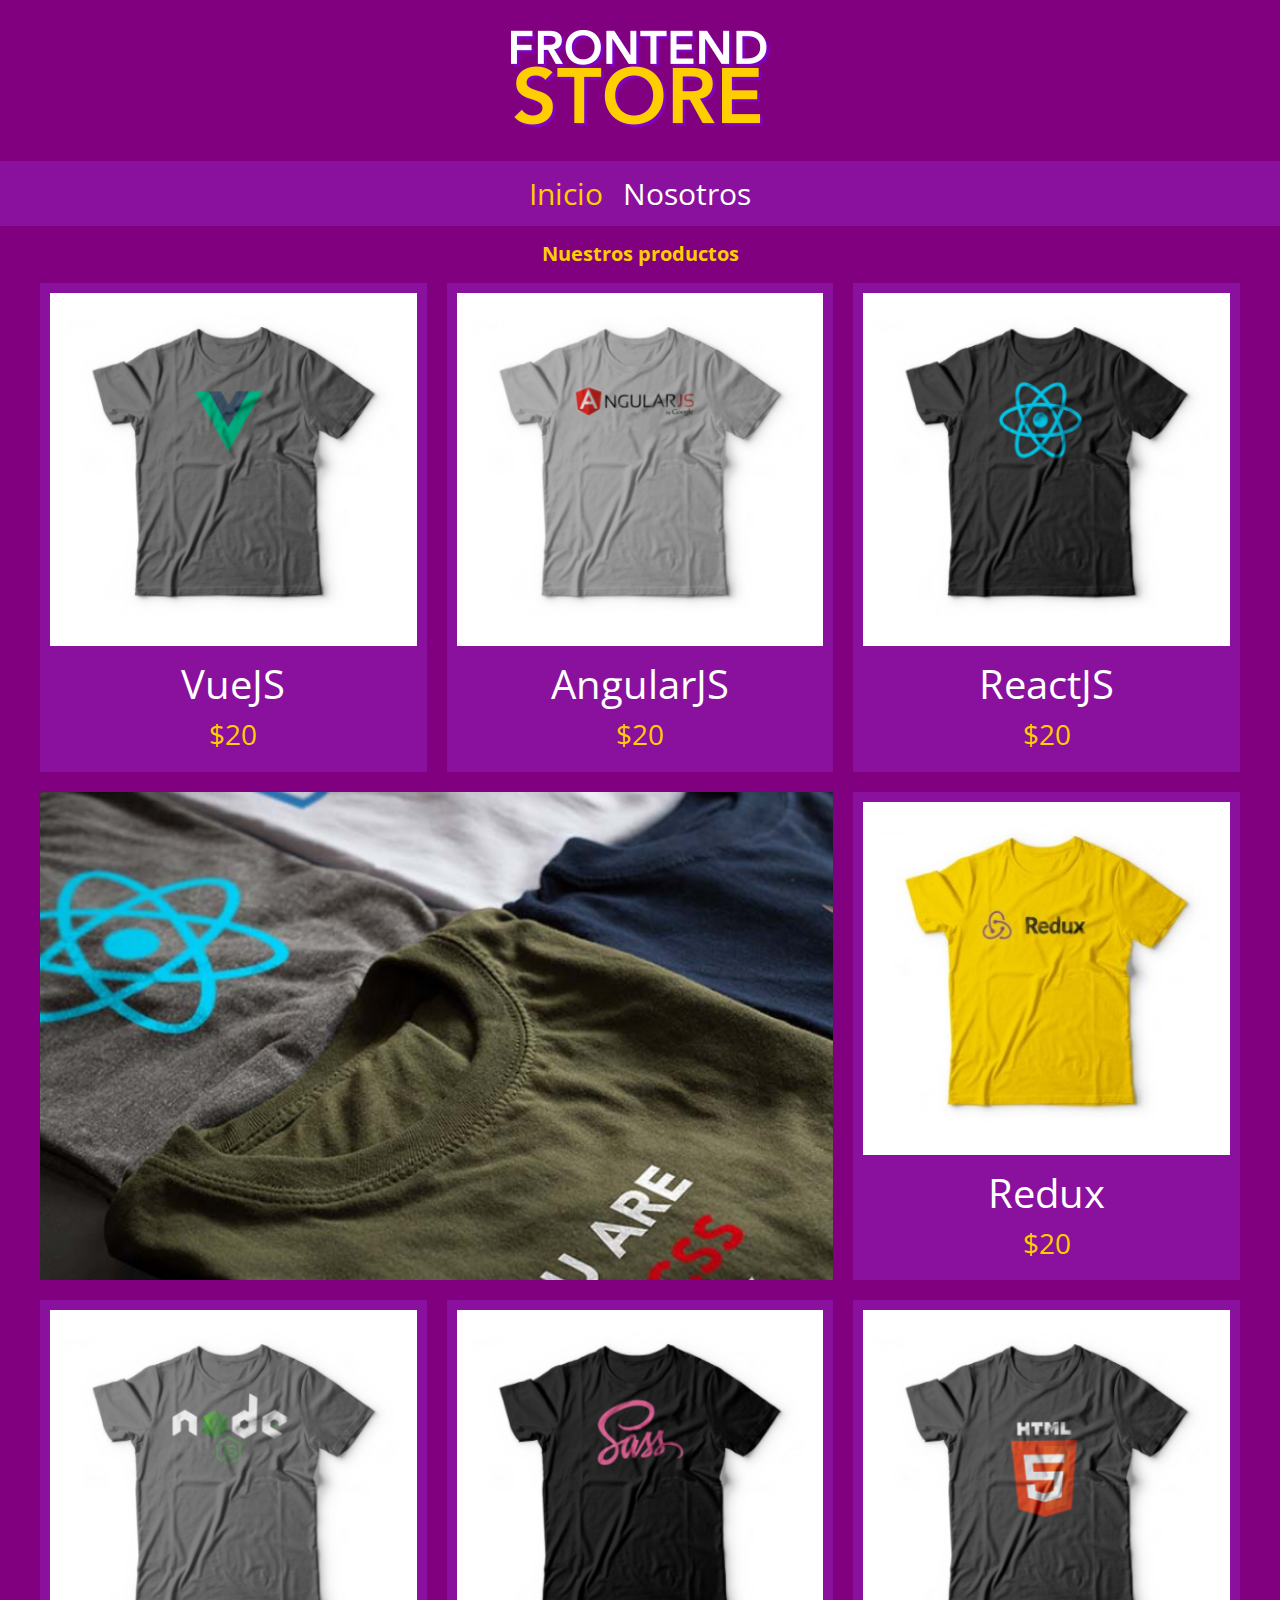
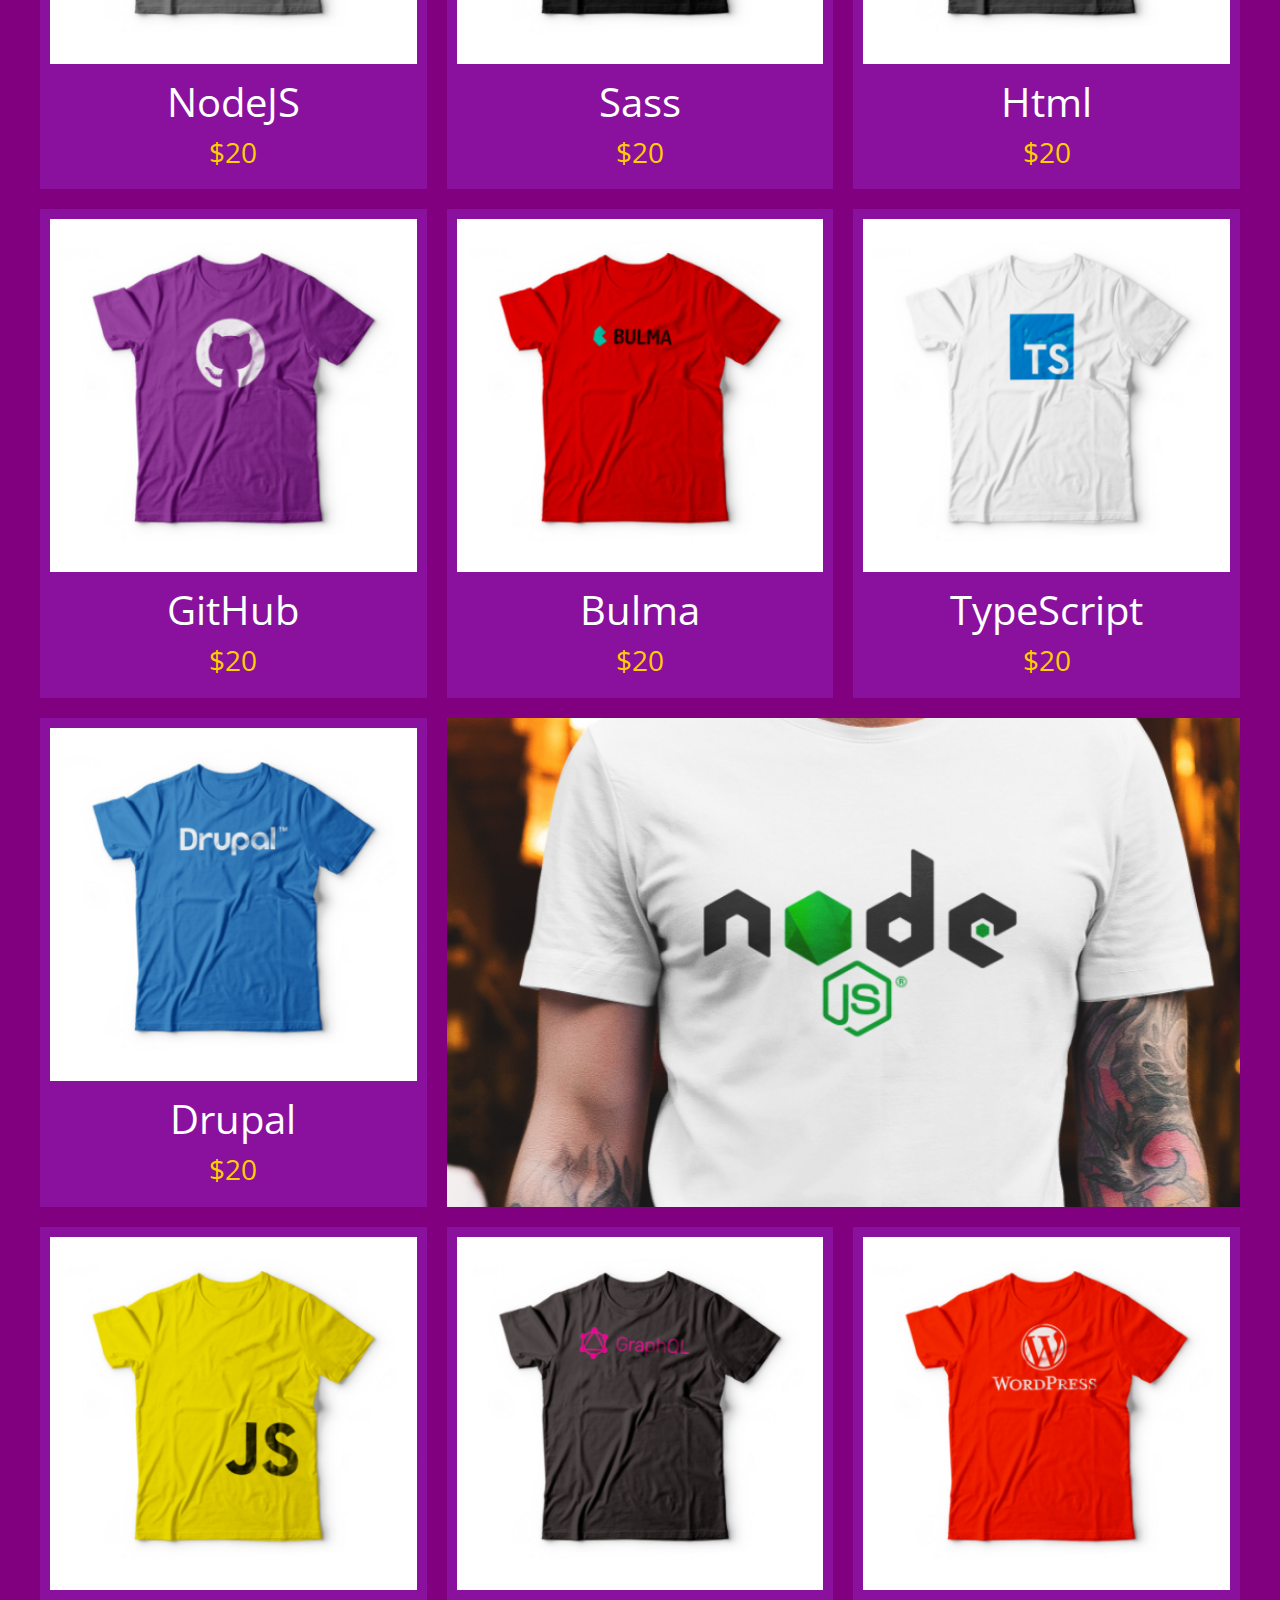
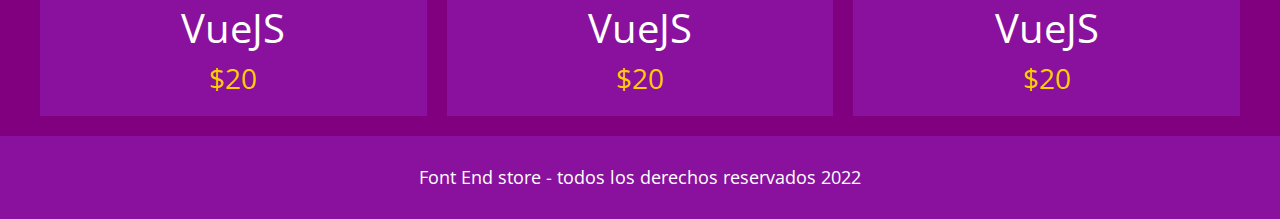
<file: index.html>
<!DOCTYPE html>
<html lang="en">
<head>
    <meta charset="UTF-8">
    <meta http-equiv="X-UA-Compatible" content="IE=edge">
    <meta name="viewport" content="width=device-width, initial-scale=1.0">
    <title>Frontend Store</title>
    <link rel="stylesheet" href="/css/style.css">
    <link rel="preconnect" href="https://fonts.googleapis.com">
<link rel="preconnect" href="https://fonts.gstatic.com" crossorigin>
<link href="https://fonts.googleapis.com/css2?family=Open+Sans&display=swap" rel="stylesheet">
    <link rel="stylesheet" href="/css/normalize.css">
</head>
<body>
        <header class="header" >
            <a href="">
                <img class="header__logo " src="./img/logo.png" alt="Logotipo">
            </a>
        </header>

        <nav class="navegacion">
            <a class="navegacion__enlace navegacion__enlace--activo" href="./index.html">Inicio</a>
            <a class="navegacion__enlace" href="./nosostros.html">Nosotros</a>
        </nav>
        <main class="contenedor">
            <h1> Nuestros productos</h1>
            <div class="grid">
              
                <div class="producto">
                    <a href="producto.html">
                        <img class="producto__imagen" src="./img/1.jpg" alt="imagen camisa">
                        <div class="producto__informacion">
                            <p class="producto__nombre">VueJS</p>
                            <p class="producto__precio">$20</p>
                        </div>
                    </a>
                </div><!--  producto -->
              
                <div class="producto">
                    <a href="producto.html">
                        <img class="producto__imagen" src="./img/2.jpg" alt="imagen camisa">
                        <div class="producto__informacion">
                            <p class="producto__nombre">AngularJS</p>
                            <p class="producto__precio">$20</p>
                        </div>
                    </a>
                </div><!--  producto -->
              
                <div class="producto">
                    <a href="producto.html">
                        <img class="producto__imagen" src="./img/3.jpg" alt="imagen camisa">
                        <div class="producto__informacion">
                            <p class="producto__nombre">ReactJS</p>
                            <p class="producto__precio">$20</p>
                        </div>
                    </a>
                </div><!--  producto -->
              
                <div class="producto">
                    <a href="producto.html">
                        <img class="producto__imagen" src="./img/4.jpg" alt="imagen camisa">
                        <div class="producto__informacion">
                            <p class="producto__nombre">Redux</p>
                            <p class="producto__precio">$20</p>
                        </div>
                    </a>
                </div><!--  producto -->
              
                <div class="producto">
                    <a href="producto.html">
                        <img class="producto__imagen" src="./img/5.jpg" alt="imagen camisa">
                        <div class="producto__informacion">
                            <p class="producto__nombre">NodeJS</p>
                            <p class="producto__precio">$20</p>
                        </div>
                    </a>
                </div><!--  producto -->
              
                <div class="producto">
                    <a href="producto.html">
                        <img class="producto__imagen" src="./img/6.jpg" alt="imagen camisa">
                        <div class="producto__informacion">
                            <p class="producto__nombre">Sass</p>
                            <p class="producto__precio">$20</p>
                        </div>
                    </a>
                </div><!--  producto -->
              
                <div class="producto">
                    <a href="producto.html">
                        <img class="producto__imagen" src="./img/7.jpg" alt="imagen camisa">
                        <div class="producto__informacion">
                            <p class="producto__nombre">Html</p>
                            <p class="producto__precio">$20</p>
                        </div>
                    </a>
                </div><!--  producto -->
              
                <div class="producto">
                    <a href="producto.html">
                        <img class="producto__imagen" src="./img/8.jpg" alt="imagen camisa">
                        <div class="producto__informacion">
                            <p class="producto__nombre">GitHub</p>
                            <p class="producto__precio">$20</p>
                        </div>
                    </a>
                </div><!--  producto -->

                <div class="producto">
                    <a href="producto.html">
                        <img class="producto__imagen" src="./img/9.jpg" alt="imagen camisa">
                        <div class="producto__informacion">
                            <p class="producto__nombre">Bulma</p>
                            <p class="producto__precio">$20</p>
                        </div>
                    </a>
                </div><!--  producto -->
              
                <div class="producto">
                    <a href="producto.html">
                        <img class="producto__imagen" src="./img/10.jpg" alt="imagen camisa">
                        <div class="producto__informacion">
                            <p class="producto__nombre">TypeScript</p>
                            <p class="producto__precio">$20</p>
                        </div>
                    </a>
                </div><!--  producto -->
              
                <div class="producto">
                    <a href="producto.html">
                        <img class="producto__imagen" src="./img/11.jpg" alt="imagen camisa">
                        <div class="producto__informacion">
                            <p class="producto__nombre">Drupal</p>
                            <p class="producto__precio">$20</p>
                        </div>
                    </a>
                </div><!--  producto -->
              
                <div class="producto">
                    <a href="producto.html">
                        <img class="producto__imagen" src="./img/12.jpg" alt="imagen camisa">
                        <div class="producto__informacion">
                            <p class="producto__nombre">VueJS</p>
                            <p class="producto__precio">$20</p>
                        </div>
                    </a>
                </div><!--  producto -->
              
                <div class="producto">
                    <a href="producto.html">
                        <img class="producto__imagen" src="./img/13.jpg" alt="imagen camisa">
                        <div class="producto__informacion">
                            <p class="producto__nombre">VueJS</p>
                            <p class="producto__precio">$20</p>
                        </div>
                    </a>
                </div><!--  producto -->
              
                <div class="producto">
                    <a href="producto.html">
                        <img class="producto__imagen" src="./img/14.jpg" alt="imagen camisa">
                        <div class="producto__informacion">
                            <p class="producto__nombre">VueJS</p>
                            <p class="producto__precio">$20</p>
                        </div>
                    </a>
                </div><!--  producto -->

              <div class="grafico grafico--camisas"></div>
              <div class="grafico grafico--node"></div>
            </div>
        </main>

        <footer class="footer">
            <p class="fotter__texto">Font End store - todos los derechos reservados 2022</p>
        </footer>
</body>
</html>
</file>
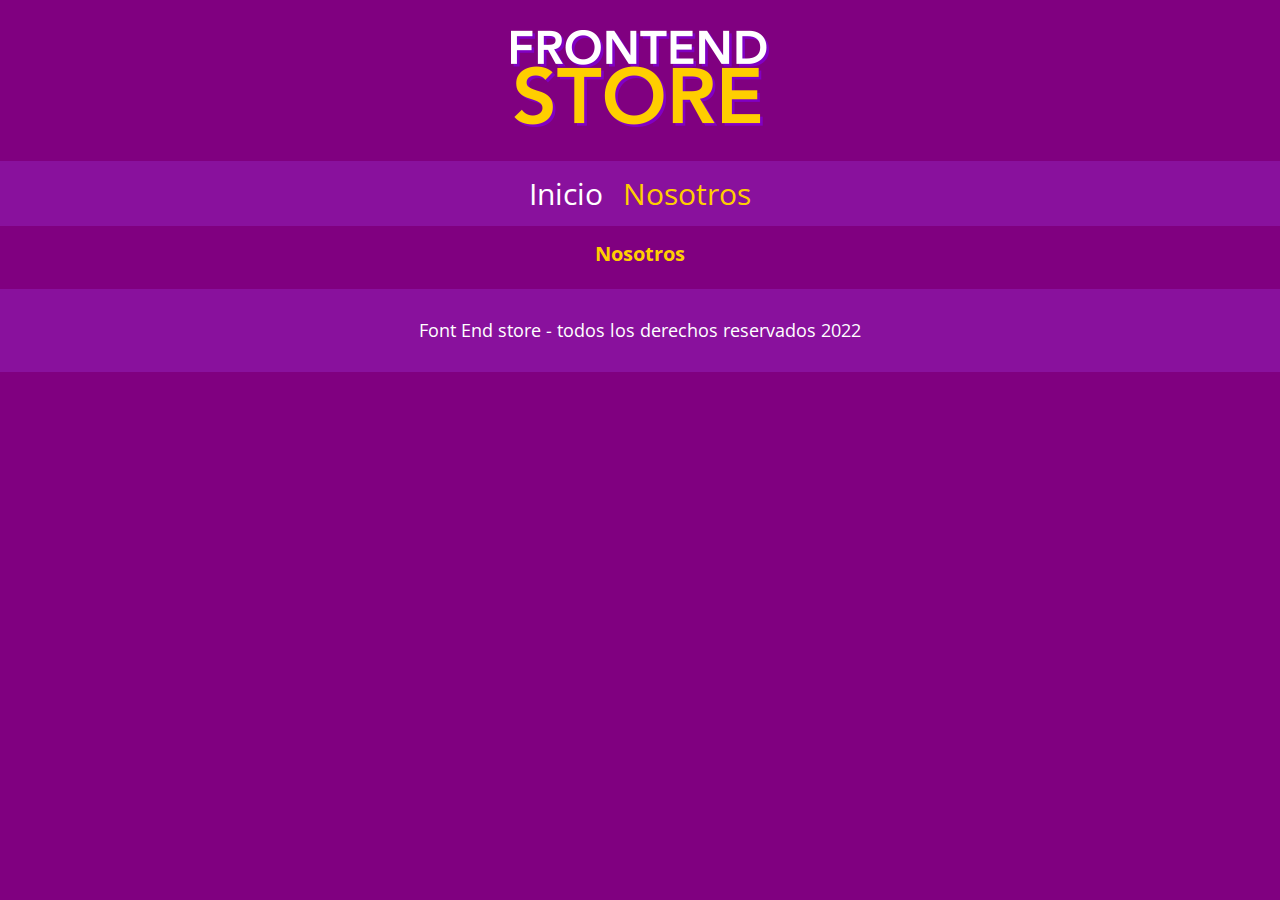
<file: nosostros.html>
<!DOCTYPE html>
<html lang="en">
<head>
    <meta charset="UTF-8">
    <meta http-equiv="X-UA-Compatible" content="IE=edge">
    <meta name="viewport" content="width=device-width, initial-scale=1.0">
    <title>Frontend Store</title>
    <link rel="stylesheet" href="/css/style.css">
    <link rel="preconnect" href="https://fonts.googleapis.com">
<link rel="preconnect" href="https://fonts.gstatic.com" crossorigin>
<link href="https://fonts.googleapis.com/css2?family=Open+Sans&display=swap" rel="stylesheet">
    <link rel="stylesheet" href="/css/normalize.css">
</head>
<body>
        <header class="header" >
            <a href="">
                <img class="header__logo " src="./img/logo.png" alt="Logotipo">
            </a>
        </header>

        <nav class="navegacion">
            <a class="navegacion__enlace " href="./index.html">Inicio</a>
            <a class="navegacion__enlace navegacion__enlace--activo" href="./nosostros.html">Nosotros</a>
        </nav>
        <main class="contenedor">
            <h1> Nosotros</h1>
        </main>

        <footer class="footer">
            <p class="fotter__texto">Font End store - todos los derechos reservados 2022</p>
        </footer>
</body>
</html>
</file>
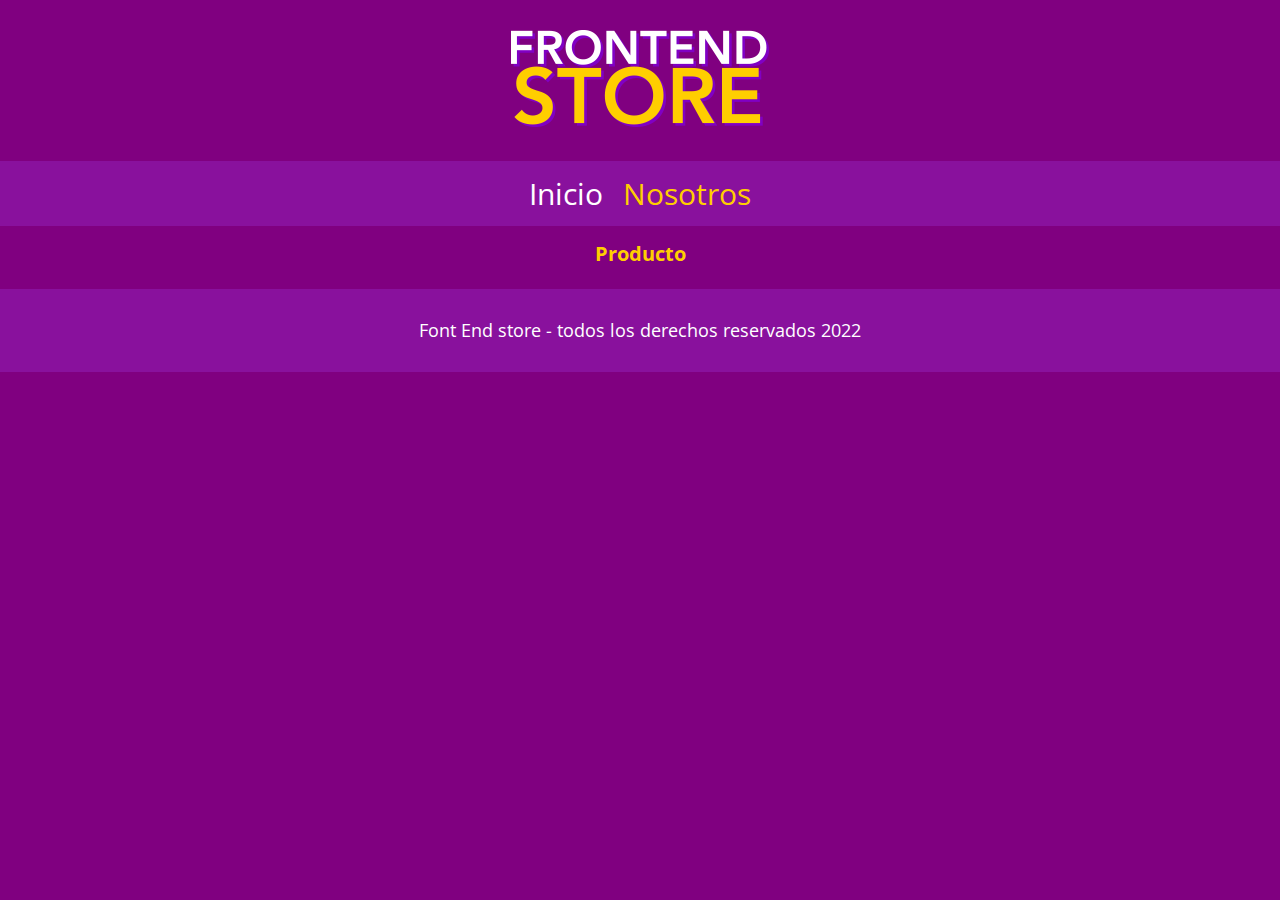
<file: producto.html>
<!DOCTYPE html>
<html lang="en">
<head>
    <meta charset="UTF-8">
    <meta http-equiv="X-UA-Compatible" content="IE=edge">
    <meta name="viewport" content="width=device-width, initial-scale=1.0">
    <title>Frontend Store</title>
    <link rel="stylesheet" href="/css/style.css">
    <link rel="preconnect" href="https://fonts.googleapis.com">
<link rel="preconnect" href="https://fonts.gstatic.com" crossorigin>
<link href="https://fonts.googleapis.com/css2?family=Open+Sans&display=swap" rel="stylesheet">
    <link rel="stylesheet" href="/css/normalize.css">
</head>
<body>
        <header class="header" >
            <a href="">
                <img class="header__logo " src="./img/logo.png" alt="Logotipo">
            </a>
        </header>

        <nav class="navegacion">
            <a class="navegacion__enlace " href="./index.html">Inicio</a>
            <a class="navegacion__enlace navegacion__enlace--activo" href="./nosostros.html">Nosotros</a>
        </nav>
        <main class="contenedor">
            <h1> Producto</h1>
        </main>

        <footer class="footer">
            <p class="fotter__texto">Font End store - todos los derechos reservados 2022</p>
        </footer>
</body>
</html>
</file>
<file: css/style.css>
/* Incio de variables */
:root{
    /* colores */
    --primario: purple;
    --primarioOscuro: #89119D;
    --secundario:rgb(255, 206, 0);
    --secundarioOscuro: rgb(233, 287, 2) ;
    --blanco:#ffffff;

    /* fuentes */
    --fuentePrincipal: 'Open Sans', sans-serif;;
}
    /* Paul irish boxsizing */
html {
    box-sizing: border-box;
    font-size: 62.5%;
    scroll-behavior: smooth;
  }
  *, *:before, *:after {
    box-sizing: inherit;
  }
  
body{
    background-color: var(--primario);
    line-height: 1.5;
}

p{
    font-size: 1.8rem;
    font-family: Arial, Helvetica, sans-serif;
    color:var(--blanco);
}

a{
    text-decoration: none;
}

img{
    max-width: 100%;
}

.contenedor{
    max-width: 120rem;
    margin:0 auto;
}
/* Heading y letras */
h1, h2, h3{
    text-align: center;
    color: var(--secundario);
    font-family: var(--fuentePrincipal);
}

h1{  font-size: 4rem;}

h2{font-size: 3.2rem;}

h3{font-size: 2.4rem;}

/* termina Heading y letras */

/* Header */
.header{
    display: flex;
    justify-content: center;
}

.header__logo{
    margin: 3rem 0;
}

 /* navegacion */

.navegacion{

    background-color: var(--primarioOscuro);
    padding: 1rem 0;
    display: flex;
    justify-content: center;
   

}

.navegacion__enlace{
    font-family: var(--fuentePrincipal);
    color: var(--blanco);
    font-size: 3rem;
     margin-right: 2rem; 
    
}
 .navegacion__enlace:last-of-type{
    margin-right: 0; 
} 

.navegacion__enlace:hover, .navegacion__enlace--activo{
    color: var(--secundario);
}

.footer{
    background-color: var(--primarioOscuro);
    padding: 1rem 0;
    margin-top: 2rem;
}

.fotter__texto{
    text-align: center;
    font-family: var(--fuentePrincipal);
}
    
/* Grid */
.grid{
    display: grid;
    grid-template-columns: repeat(2, 1fr);
    gap: 2rem;

}

@media (min-width:768px) {
    .grid{
        grid-template-columns: repeat(3, 1fr);
    }
}
/* Productos */
.producto{
    background-color: var(--primarioOscuro);
    padding: 1rem;
}

.producto__imagen{
    width: 100%;
}

.producto__nombre{
    font-size: 4rem;
}

.producto__precio{
    font-size: 2.8rem;
    color: var(--secundario);
}

.producto__nombre,
.producto__precio{
    font-family: var(--fuentePrincipal);
    margin: 1rem 0;
    text-align: center;
    line-height: 1.2;
}

.grafico{
    min-height: 30rem;
    background-repeat: no-repeat;
    background-size: cover;
    grid-column: 1 / 3;
}

.grafico--camisas{
    grid-row: 2 / 3;
    background-image: url(../img/grafico1.jpg);
}

.grafico--node{
    grid-row: 8 / 9;
    background-image: url(../img/grafico2.jpg);
}
@media (min-width:768px) {
    .grafico--node{
        grid-row: 5 / 6;
        grid-column: 2 / 4;
    }
}
</file>
